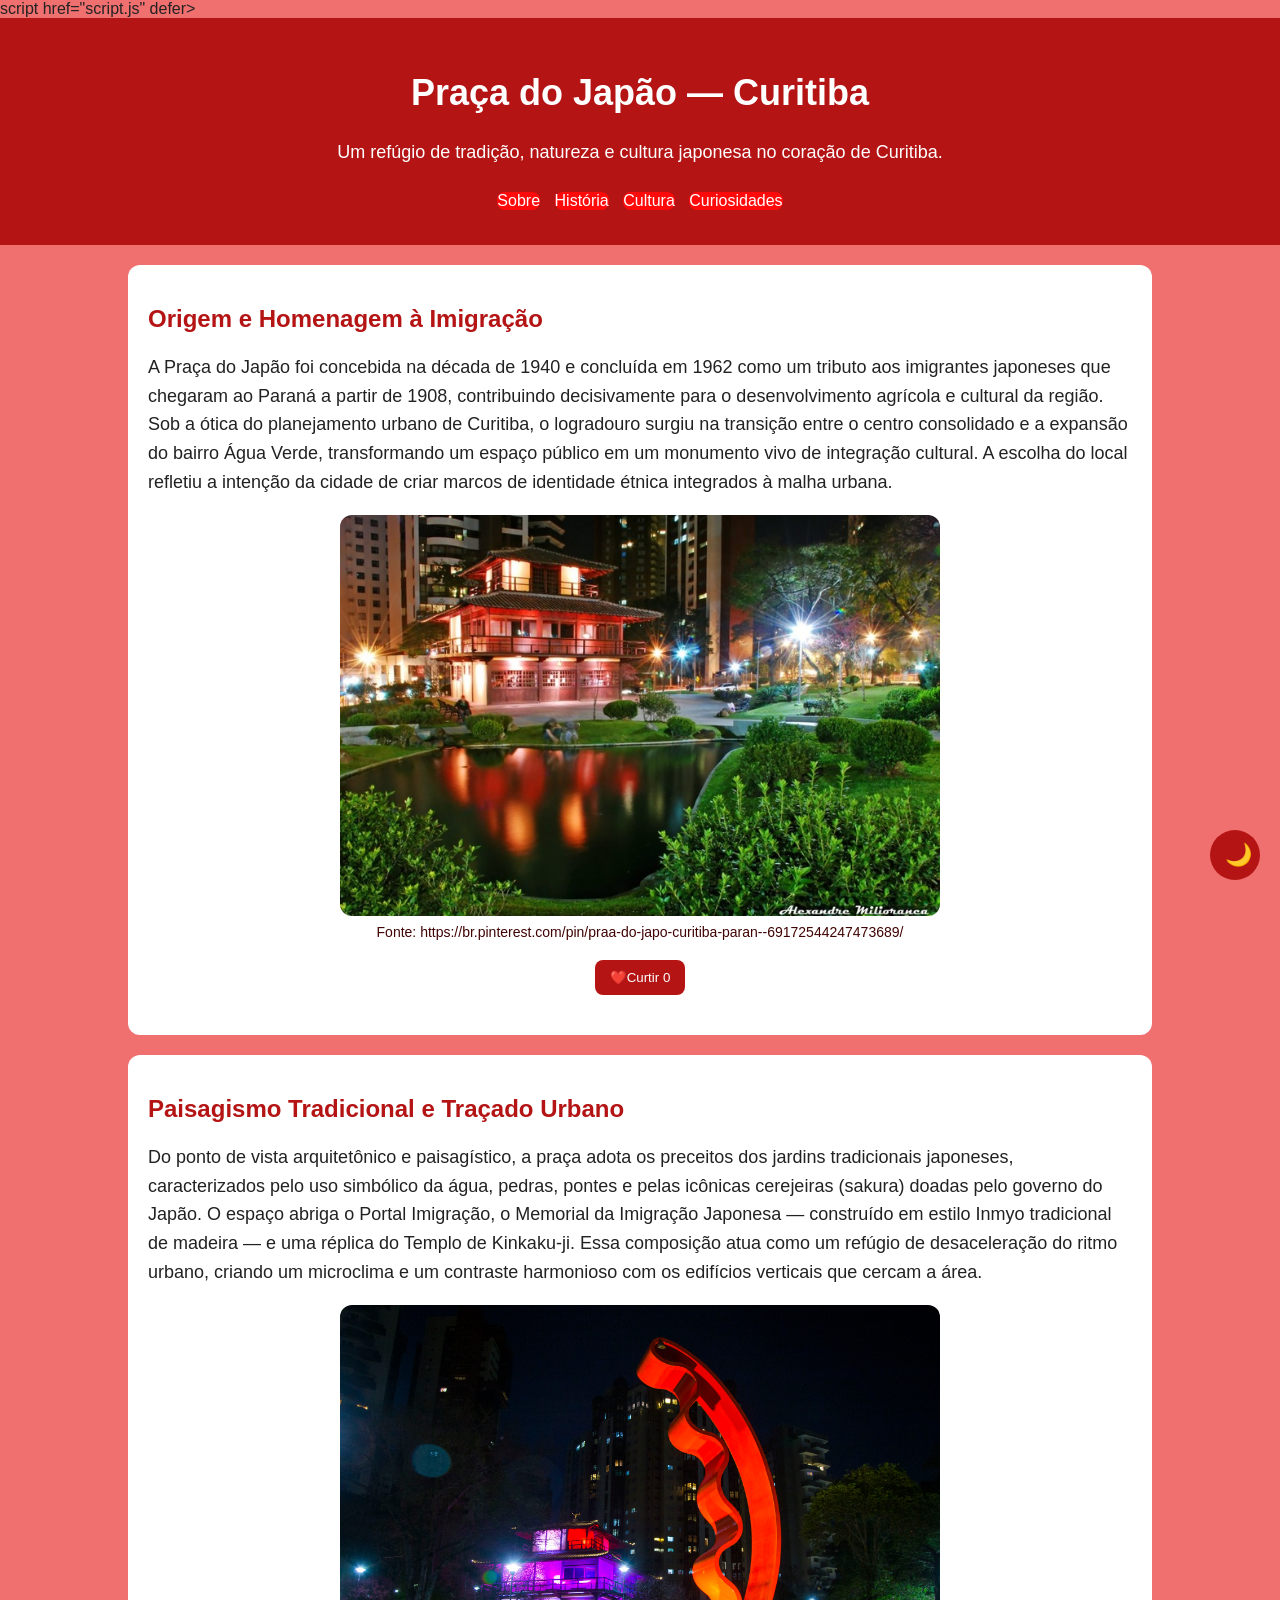
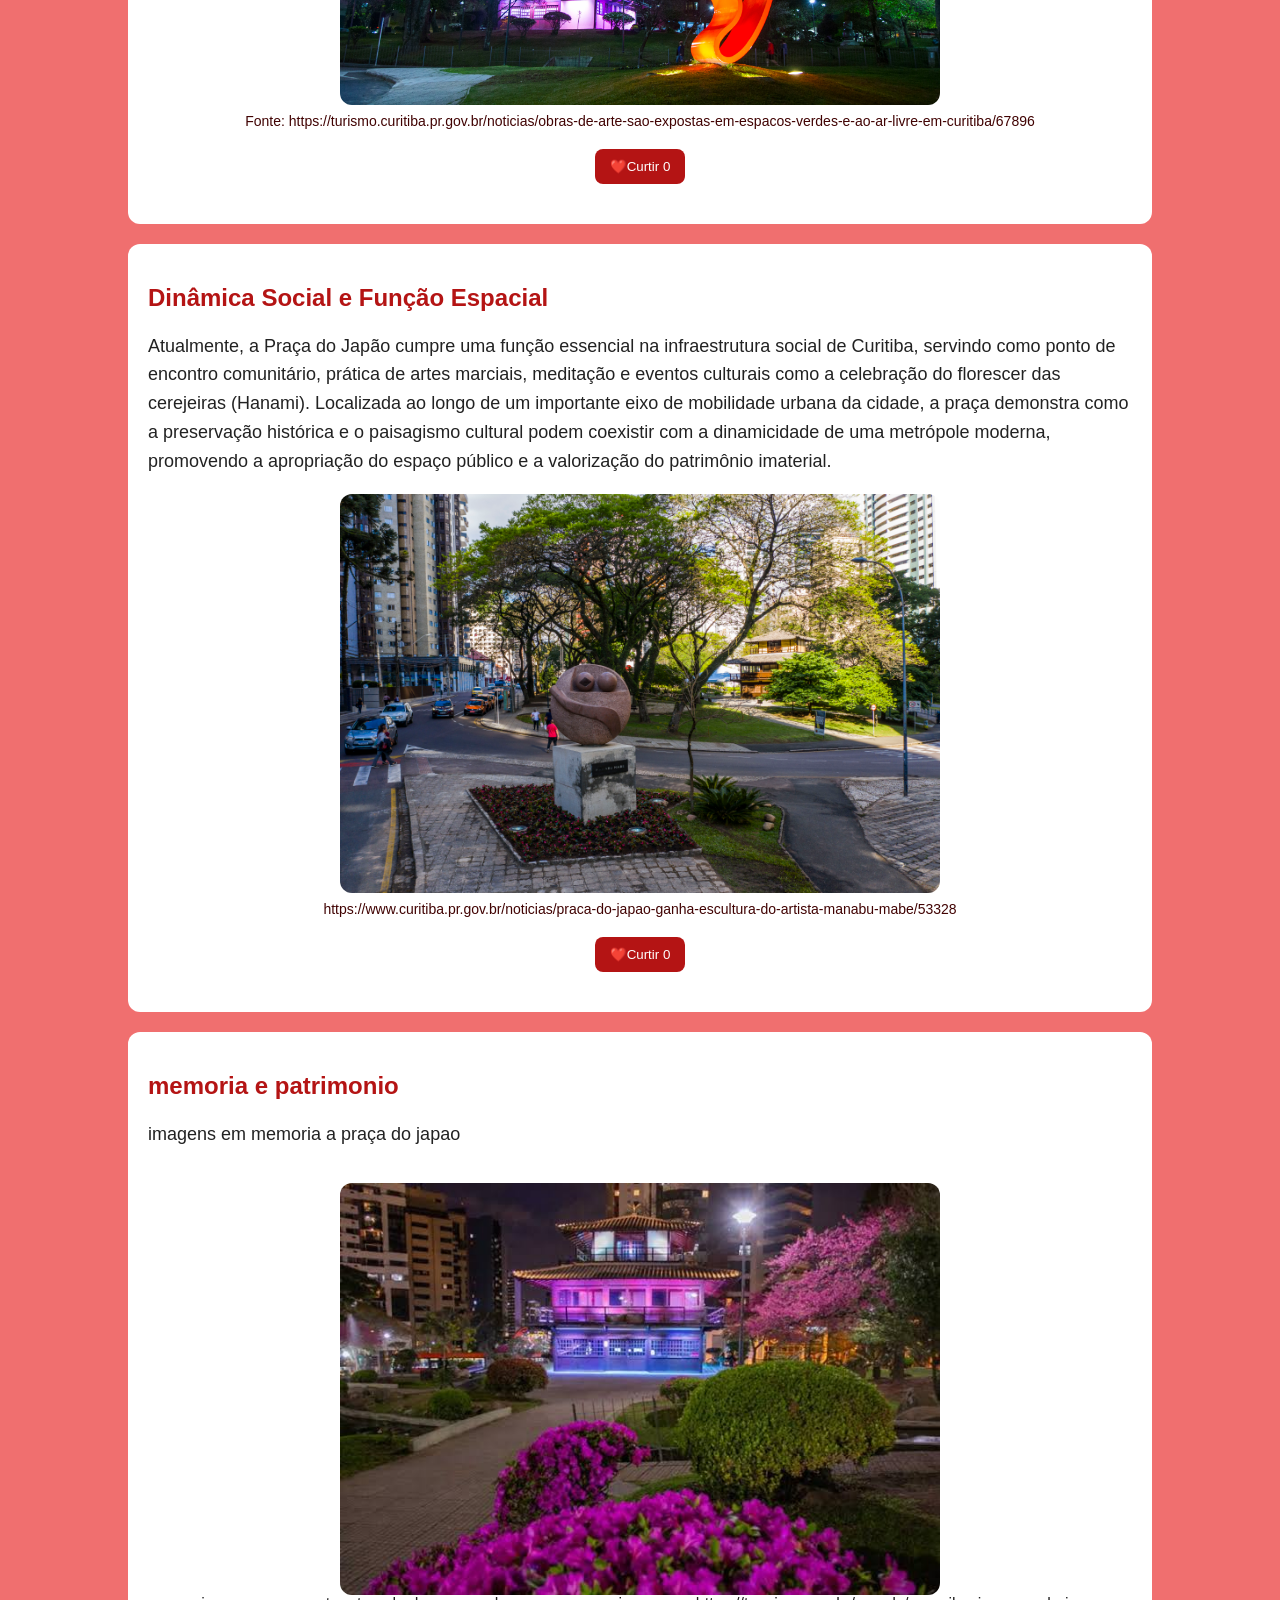
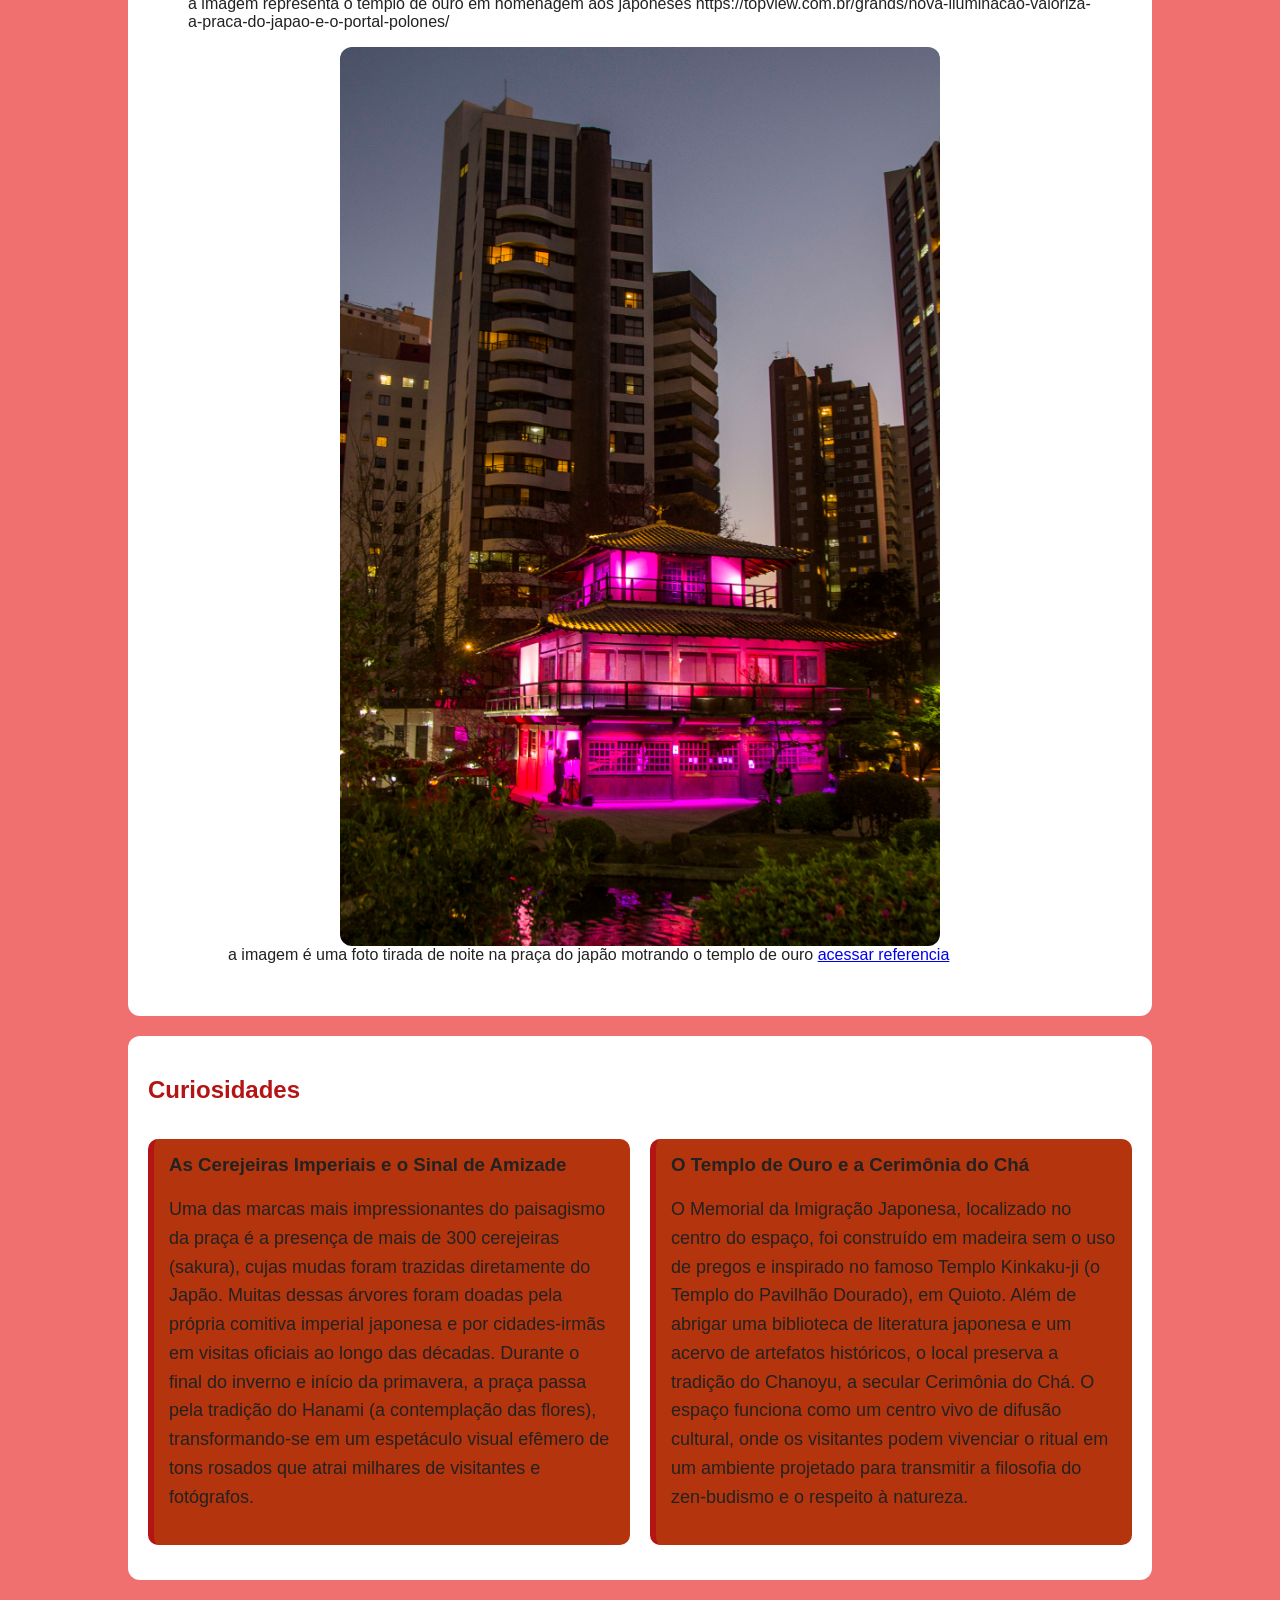
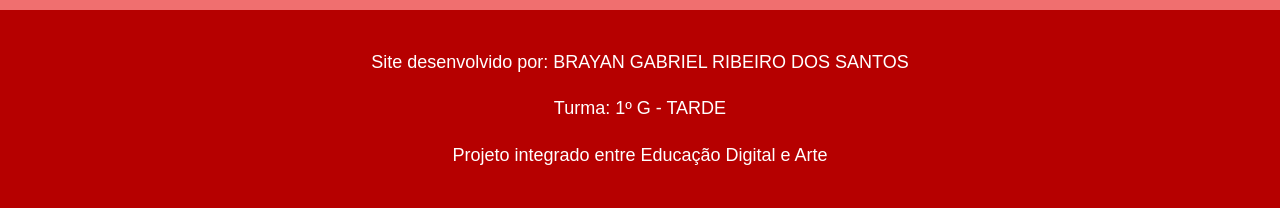
<file: index.html>
<!DOCTYPE html>
<html lang="pt-BR">

<head>
    <meta charset="UTF-8">
    <meta name="viewport" content="width=device-width, initial-scale=1.0">
    <link rel="stylesheet" href="style.css">
    script href="script.js" defer></script>
    <title>Praça do Japão</title>
</head>

<body>
    <header>
        <h1>Praça do Japão — Curitiba</h1>
        <p>Um refúgio de tradição, natureza e cultura japonesa no coração de Curitiba.</p>
        <nav>
            <a href="#sobre">Sobre</a>
            <a href="#historia">História</a>
            <a href="#cultura">Cultura</a>
            <a href="#curiosidades">Curiosidades</a>
        </nav>
    </header>
    <main>
        <section id="sobre">
            <h2>Origem e Homenagem à Imigração</h2>
            <p>A Praça do Japão foi concebida na década de 1940 e concluída em 1962 como um tributo aos imigrantes
                japoneses que chegaram ao Paraná a partir de 1908, contribuindo decisivamente para o desenvolvimento
                agrícola e cultural da região. Sob a ótica do planejamento urbano de Curitiba, o logradouro surgiu na
                transição entre o centro consolidado e a expansão do bairro Água Verde, transformando um espaço público
                em um monumento vivo de integração cultural. A escolha do local refletiu a intenção da cidade de criar
                marcos de identidade étnica integrados à malha urbana.</p>
            <figure>
                <img src="imagem1.jpg"
                    alt="Praça arborizada à noite, com um pavilhão oriental iluminado, lago e jardins ornamentais.">
                <figcaption>
                    Fonte: https://br.pinterest.com/pin/praa-do-japo-curitiba-paran--69172544247473689/
                </figcaption>
            </figure>
            <button class="curtir">
                ​❤️​Curtir <span>0</span>
            </button>
        </section>

        <section id="historia">
            <h2>Paisagismo Tradicional e Traçado Urbano</h2>
            <p>Do ponto de vista arquitetônico e paisagístico, a praça adota os preceitos dos jardins tradicionais
                japoneses, caracterizados pelo uso simbólico da água, pedras, pontes e pelas icônicas cerejeiras
                (sakura) doadas pelo governo do Japão. O espaço abriga o Portal Imigração, o Memorial da Imigração
                Japonesa — construído em estilo Inmyo tradicional de madeira — e uma réplica do Templo de Kinkaku-ji.
                Essa composição atua como um refúgio de desaceleração do ritmo urbano, criando um microclima e um
                contraste harmonioso com os edifícios verticais que cercam a área.</p>
            <figure>
                <img src="imagem2.jpg"
                    alt=" Escultura moderna iluminada em vermelho ao lado de um pavilhão oriental, em meio a um parque urbano durante a noite.">
                <figcaption>
                    Fonte:
                    https://turismo.curitiba.pr.gov.br/noticias/obras-de-arte-sao-expostas-em-espacos-verdes-e-ao-ar-livre-em-curitiba/67896
                </figcaption>
            </figure>
            <button class="curtir">
                ​❤️​Curtir <span>0</span>
            </button>
        </section>

        <section id="cultura">
            <h2>Dinâmica Social e Função Espacial</h2>
            <p>Atualmente, a Praça do Japão cumpre uma função essencial na infraestrutura social de Curitiba, servindo
                como ponto de encontro comunitário, prática de artes marciais, meditação e eventos culturais como a
                celebração do florescer das cerejeiras (Hanami). Localizada ao longo de um importante eixo de mobilidade
                urbana da cidade, a praça demonstra como a preservação histórica e o paisagismo cultural podem coexistir
                com a dinamicidade de uma metrópole moderna, promovendo a apropriação do espaço público e a valorização
                do patrimônio imaterial.</p>
            <figure>
                <img src="imagem3.jpg"
                    alt="Praça arborizada durante o dia, com uma escultura de pedra em primeiro plano e edifícios urbanos ao redor.">
                <figcaption>
                    https://www.curitiba.pr.gov.br/noticias/praca-do-japao-ganha-escultura-do-artista-manabu-mabe/53328
                </figcaption>
            </figure>
            <button class="curtir">
                ​❤️​Curtir <span>0</span>
            </button>
        </section>
<section id="memoria">
    <h2>memoria e patrimonio</h2>
    <P>imagens em memoria a praça do japao</P>
    <div class="galeria">
        <figure>
            <img src="imagem4.jpeg" alt="descrião"> a imagem representa o templo de ouro em homenagem aos japoneses
            <figicaption>
                https://topview.com.br/grands/nova-iluminacao-valoriza-a-praca-do-japao-e-o-portal-polones/
            </figicaption>
            <figure>
          <img src="imagem5.jpg" alt="descrião"> a imagem é uma foto tirada de noite na praça do japão motrando o templo de ouro
            <figicaption>
                
            <a href="https://www.curitiba.pr.gov.br/noticias/monumentos-da-praca-do-japao-ganham-iluminacao-cenica/56824" target="blank" rel="noopener noreferrer">
                acessar referencia 
            </a>
            </figicaption>       
            </figure>
</section>
        <section id="curiosidades">
            <h2>Curiosidades</h2>
            <div class="cards-curiosidades">
                <div class="card">
                <h3>As Cerejeiras Imperiais e o Sinal de Amizade</h3>
                <p>Uma das marcas mais impressionantes do paisagismo da praça é a presença de mais de 300 cerejeiras
                    (sakura), cujas mudas foram trazidas diretamente do Japão. Muitas dessas árvores foram doadas pela
                    própria comitiva imperial japonesa e por cidades-irmãs em visitas oficiais ao longo das décadas.
                    Durante o final do inverno e início da primavera, a praça passa pela tradição do Hanami (a
                    contemplação das flores), transformando-se em um espetáculo visual efêmero de tons rosados que atrai
                    milhares de visitantes e fotógrafos.</p>
            </div>
            <div class="card">
                <h3>O Templo de Ouro e a Cerimônia do Chá</h3>
                <p>O Memorial da Imigração Japonesa, localizado no centro do espaço, foi construído em madeira sem o uso
                    de pregos e inspirado no famoso Templo Kinkaku-ji (o Templo do Pavilhão Dourado), em Quioto. Além de
                    abrigar uma biblioteca de literatura japonesa e um acervo de artefatos históricos, o local preserva
                    a tradição do Chanoyu, a secular Cerimônia do Chá. O espaço funciona como um centro vivo de difusão
                    cultural, onde os visitantes podem vivenciar o ritual em um ambiente projetado para transmitir a
                    filosofia do zen-budismo e o respeito à natureza.</p>
            </div>
            </div>
        </section>
    </main>
    <footer>
        <p>Site desenvolvido por: BRAYAN GABRIEL RIBEIRO DOS SANTOS</p>
        <p>Turma: 1º G - TARDE</p>
        <p>Projeto integrado entre Educação Digital e Arte</p>
    </footer>
    <button class="btn-tema" aria label="alternar entre tema claro e escuro">
        🌙
    </button>
</body>

</html>
</file>
<file: style.css>
:root {
    --cor-fundo: rgb(240, 111, 111);
    --cor-texto: #222222;
    --cor-principal: #b41414;
    --cor-secundaria: #ff0a0a;
    --cor-hover: #570000;
    --cor-superficie: #ffffff;
    --cor-card: #b4340d;
    --cor-legenda: #410303;
    --cor-clara: #ffffff;
    --cor-rodape: #b60000;
}

.tema-escuro {
    --cor-fundo: #121212;
    --cor-texto: #f5f5f5;
    --cor-principal: #ce0a0a;
    --cor-superficie: #1e1e1e;
    --cor-card: #2b2530;
}

body {
    background-color: var(--cor-fundo);
    color: var(--cor-texto);
    font-family: Arial, sans-serif;
    margin: 0;
}

header {
    background-color: var(--cor-principal);
    color: var(--cor-clara);
    text-align: center;
    padding: 30px;
}

h1 {
    font-size: 36px;
}

h2 {
    color: var(--cor-principal);
}

p {
    font-size: 18px;
    line-height: 1.6;
}

nav {
    margin-top: 20px;
}

nav a {
    color: var(--cor-clara);
    text-decoration: none;
    background-color: var(--cor-secundaria);
    padding: 10px 15 px;
    border-radius: 8px;
    margin: 5px;
    display: inline-block;
}

nav a:hover {
    background-color: var(--cor-hover);
}


main {
    width: 80%;
    margin: auto;
}

section {
    background-color: var(--cor-superficie);
    margin: 20px 0;
    padding: 20px;
    border-radius: 12px;
}

img {
    width: 100%;
    max-width: 600px;
    display: block;
    margin: auto;
    border-radius: 12px;
}

figcaption {
    text-align: center;
    font-size: 14px;
    color: var(--cor-legenda);
    margin-top: 8px;
}


.card {
    background-color: var(--cor-card);
    padding: 15px;
    margin: 15px 0;
    border-left: 6px solid var(--cor-principal);
    border-radius: 10px;
    flex: 1 1 300px;
}

.card h3 {
    margin-top: 0;
}

footer {
    background-color: var(--cor-rodape);
    color: var(--cor-clara);
    text-align: center;
    padding: 20px;
    margin-top: 30px;
}

button {
    background-color: var(--cor-principal);
    color: var(--cor-clara);
    border: none;
    padding: 10px 15px;
    border-radius: 8px;
    cursor: pointer;
}

button:hover {
    background-color: var(--cor-hover);

}

.curtir {
    display: block;
    width: fit-content;
    margin: 20px auto;
}

.galeria {
    display: flex;
    gap: 20 px;
    flex-wrap: wrap;
    justify-content: center;
}

.cards-curiosidades {
    display: flex;
    gap: 20px;
    flex-wrap: wrap;
}

.btn-tema {
    position: fixed;
    right: 20px;
    bottom: 20px;
    width: 50px;
    height: 50px;
    border-radius: 50%;
    font-size: 22px;
}
</file>
